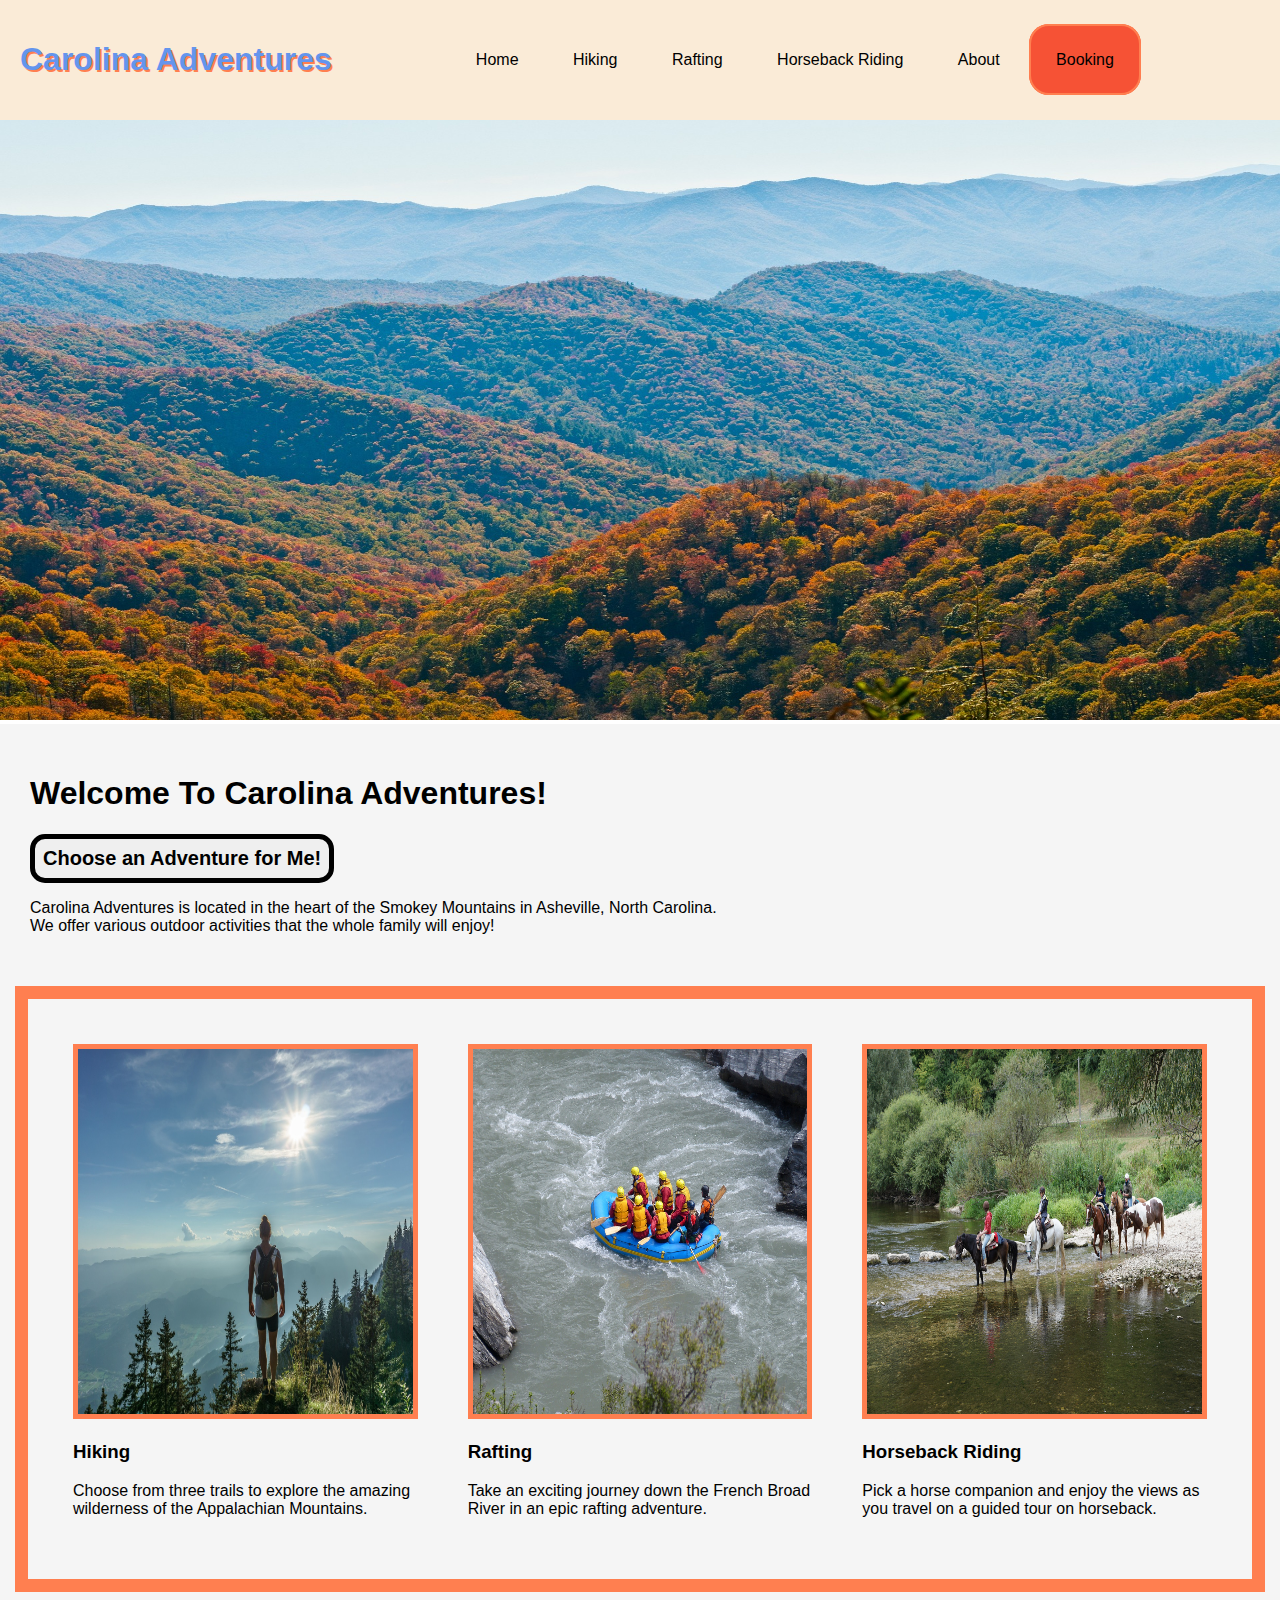
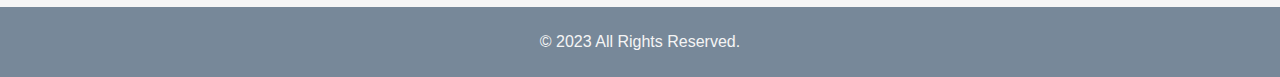
<file: index.html>
<!DOCTYPE html>
<html lang="en">
<head>
    <meta charset="UTF-8">
    <meta name="viewport" content="width=device-width, initial-scale=1.0">
    <title>Carolina Adventures</title>
    <link rel="stylesheet" href="css/style.css" />
</head>
<body>
   <carolina-header></carolina-header>
   <div>
        <img class="top-image" src="./images/appalachian.jpg" alt="appalachian mountains">
   </div>
   <main>
    <div class="pageDescription">
        <h1 class="index-words">Welcome To Carolina Adventures!</h1>
        <button>Choose an Adventure for Me!</button>
        <p class="index-words">Carolina Adventures is located in the heart of the Smokey Mountains in Asheville, North Carolina. <br>
        We offer various outdoor activities that the whole family will enjoy!</p>
    </div>    
    <section class="flexSection">
        <div class="card">
            <a href="hiking.html"><img class="indexImages" src="./images/hiking-index.jpg" alt="man hiking"></a>
            <h3 class="index-words">Hiking</h3>
            <p class="index-words">Choose from three trails to explore the amazing wilderness of the Appalachian Mountains.</p>
        </div>
        <div class="card">
            <a href="rafting.html"><img class="indexImages" src="./images/rafting-index.jpg" alt="rafting boat in river"></a>
            <h3 class="index-words" >Rafting</h3>
            <p class="index-words">Take an exciting journey down the French Broad River in an epic rafting adventure.</p>
        </div>
        <div class="card">
            <a href="horse-riding.html"><img class="indexImages" src="./images/horse-index.jpg" alt="horses standing in a creek"></a>
            <h3 class="index-words" >Horseback Riding</h3>
            <p class="index-words">Pick a horse companion and enjoy the views as you travel on a guided tour on horseback.</p>
        </div>
    </section>
   </main>
   <carolina-footer></carolina-footer>
   <script src="./js/header_footer.js"></script>
   <script src="./js/main.js"></script>
</body>
</html>
</file>
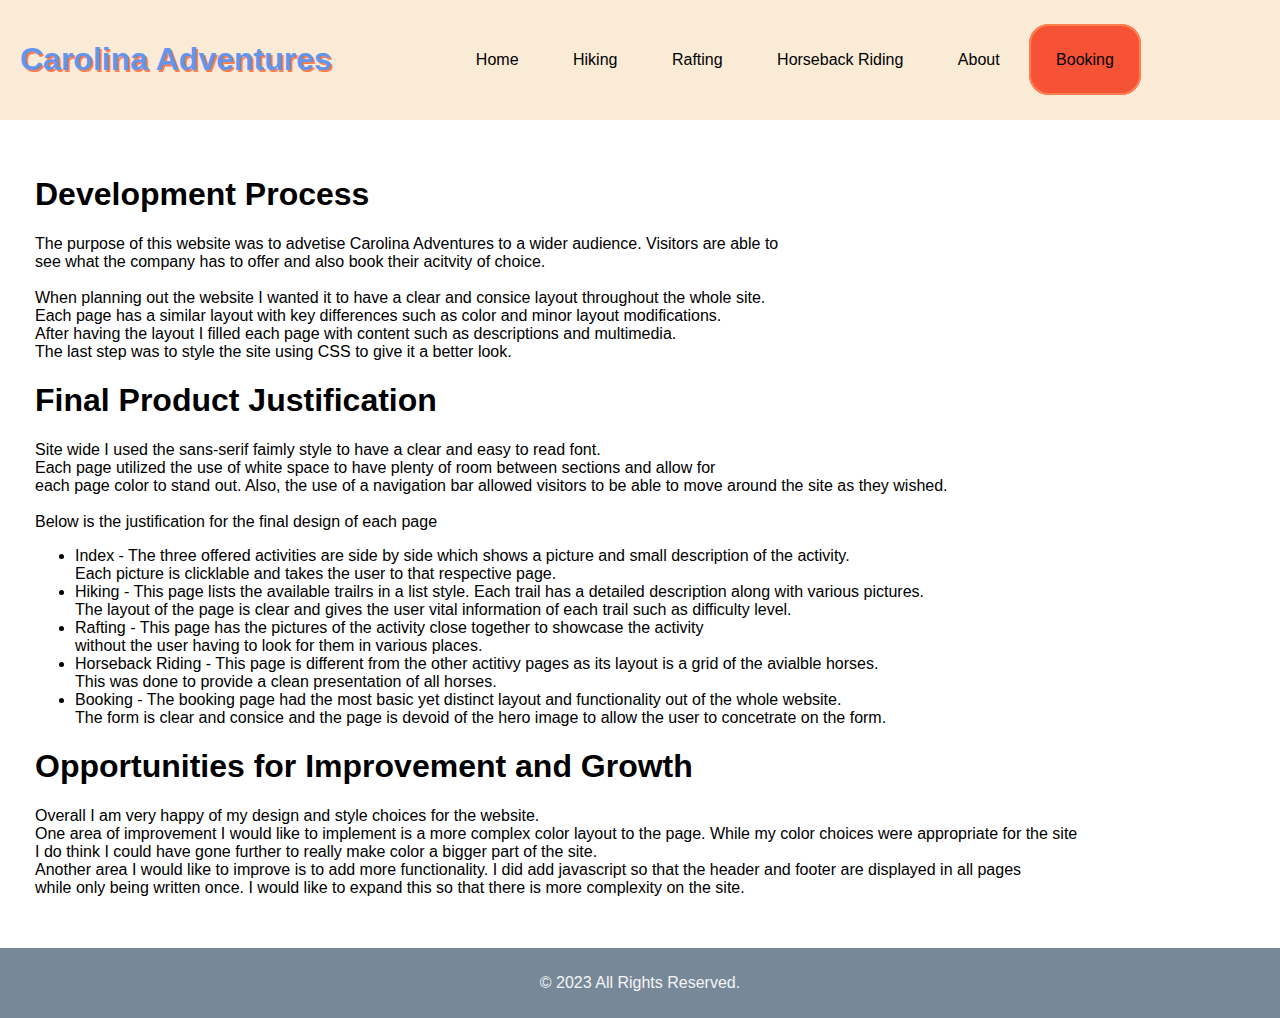
<file: about.html>
<!DOCTYPE html>
<html lang="en">
<head>
    <meta charset="UTF-8">
    <meta name="viewport" content="width=device-width, initial-scale=1.0">
    <title>About</title>
    <link rel="stylesheet" href="css/style.css" />
</head>
<body>
    <carolina-header></carolina-header>
    <section>
        <h1>Development Process</h1>
        <p>The purpose of this website was to advetise Carolina Adventures to a wider audience. Visitors are able to <br> see what the company
        has to offer and also book their acitvity of choice. <br> <br>
        When planning out the website I wanted it to have a clear and consice layout throughout the whole site. <br>
        Each page has a similar layout with key differences such as color and minor layout modifications. <br>
        After having the layout I filled each page with content such as descriptions and multimedia. <br>
        The last step was to style the site using CSS to give it a better look.</p>
        <h1>Final Product Justification</h1>
        <p>Site wide I used the sans-serif faimly style to have a clear and easy to read font. <br>
        Each page utilized the use of white space to have plenty of room between sections and allow for <br>
        each page color to stand out. Also, the use of a navigation bar allowed visitors 
        to be able to move around the site as they wished. <br><br>
        Below is the justification for the final design of each page</p>
        <ul>
            <li>Index - The three offered activities are side by side which shows a picture and small description of the activity. <br>
                Each picture is clicklable and takes the user to that respective page.</li>
            <li>Hiking - This page lists the available trailrs in a list style. Each trail has a detailed description along with various pictures. <br>
                The layout of the page is clear and gives the user vital information of each trail such as difficulty level.</li>
            <li>Rafting - This page has the pictures of the activity close together to showcase the activity <br>
                 without the user having to look for them in various places.</li>
            <li>Horseback Riding - This page is different from the other actitivy pages as its layout is a grid of the avialble horses. <br>
                This was done to provide a clean presentation of all horses.</li>
            <li>Booking - The booking page had the most basic yet distinct layout and functionality out of the whole website. <br>
                The form is clear and consice and the page is devoid of the hero image to allow the user to concetrate on the form.</li>
        </ul>
    
        <h1>Opportunities for Improvement and Growth</h1>
        <p>Overall I am very happy of my design and style choices for the website. <br>
            One area of improvement I would like to implement is a more complex color layout to the page. While my color choices were appropriate for the site <br>
            I do think I could have gone further to really make color a bigger part of the site. <br>
            Another area I would like to improve is to add more functionality. I did add javascript so that the header and footer are displayed in all pages <br> 
            while only being written once. I would like to expand this so that there is more complexity on the site.</p>
    </section>
    <carolina-footer></carolina-footer>
    <script src="./js/header_footer.js"></script>
</body>
</html>
</file>
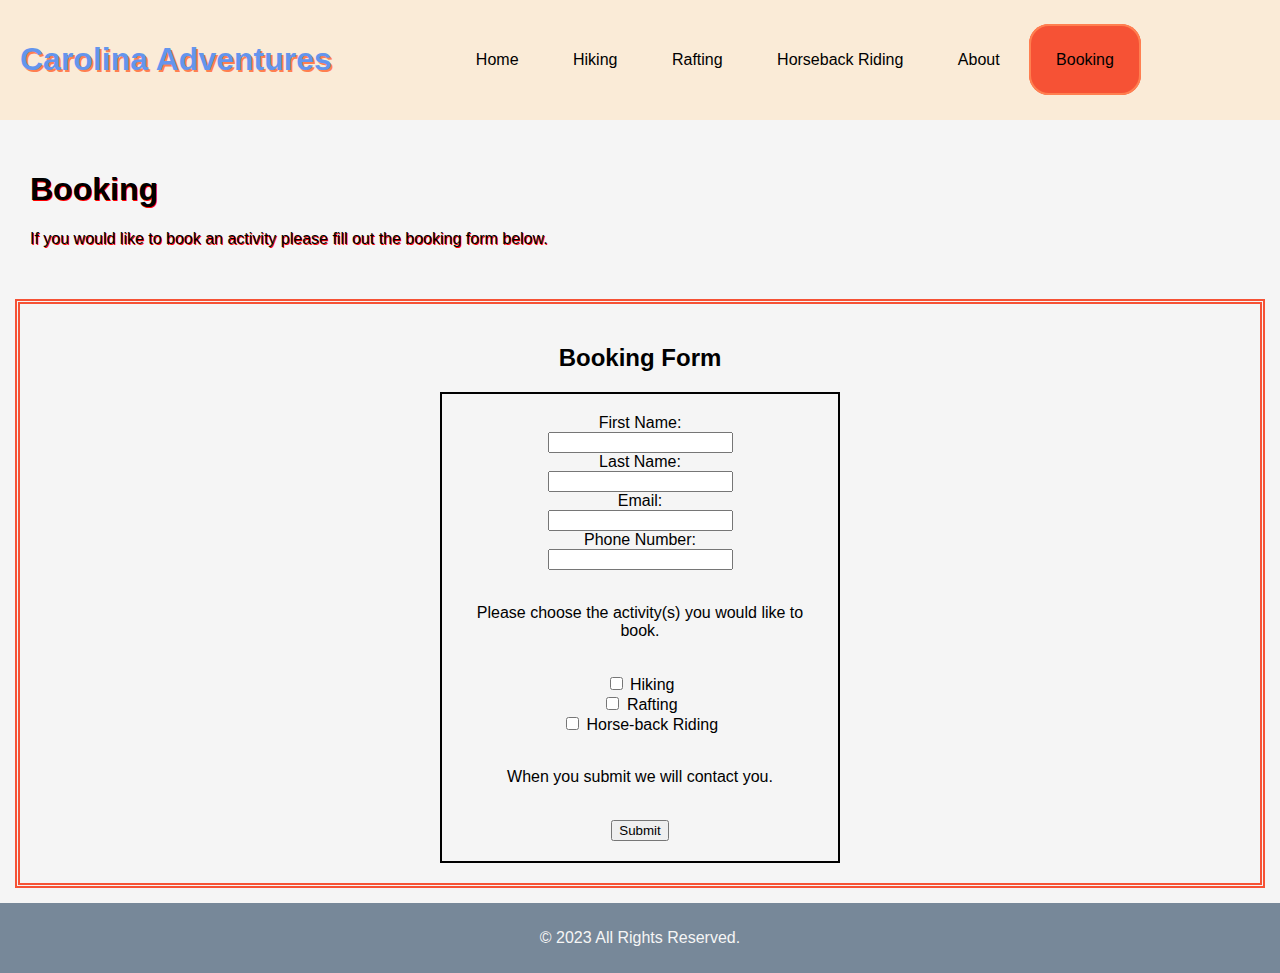
<file: booking.html>
<!DOCTYPE html>
<html lang="en">
<head>
    <meta charset="UTF-8">
    <meta name="viewport" content="width=device-width, initial-scale=1.0">
    <title>Booking</title>
    <link rel="stylesheet" href="css/style.css" />
</head>
<body>
    <carolina-header></carolina-header>
    <main>
        <div class="pageDescription">
            <h1 class="booking-words">Booking</h1>
            <p class="booking-words">If you would like to book an activity please fill out the booking form below.</p>
        </div>
        <section class="formContainer">
            <h2>Booking Form</h2>
            <form class="myForm" action="">
                <label for="fname">First Name:</label><br>
                <input type="text" id="fname" name="fname"><br>
                <label for="lname">Last Name:</label><br>
                <input type="text" id="lname" name="lname"><br>
                <label for="email">Email:</label><br>
                <input type="email" name="email" id="email"><br>
                <label for="number">Phone Number:</label><br>
                <input type="number" name="number" id="number"><br>
                <br>
                <p>Please choose the activity(s) you would like to book.</p> <br>
                <input type="checkbox" name="hiking" id="hiking">
                <label for="hiking">Hiking</label><br>
                <input type="checkbox" name="rafting" id="rafting">
                <label for="rafting">Rafting</label><br>
                <input type="checkbox" name="horseRiding" id="horseRiding">
                <label for="horseRiding">Horse-back Riding</label><br>
                <br>
                <p>When you submit we will contact you.</p><br>
                <input type="submit" value="Submit">

            </form>
        </section>
    </main>
    <carolina-footer></carolina-footer>
   <script src="./js/header_footer.js"></script>
</body>
</html>
</file>
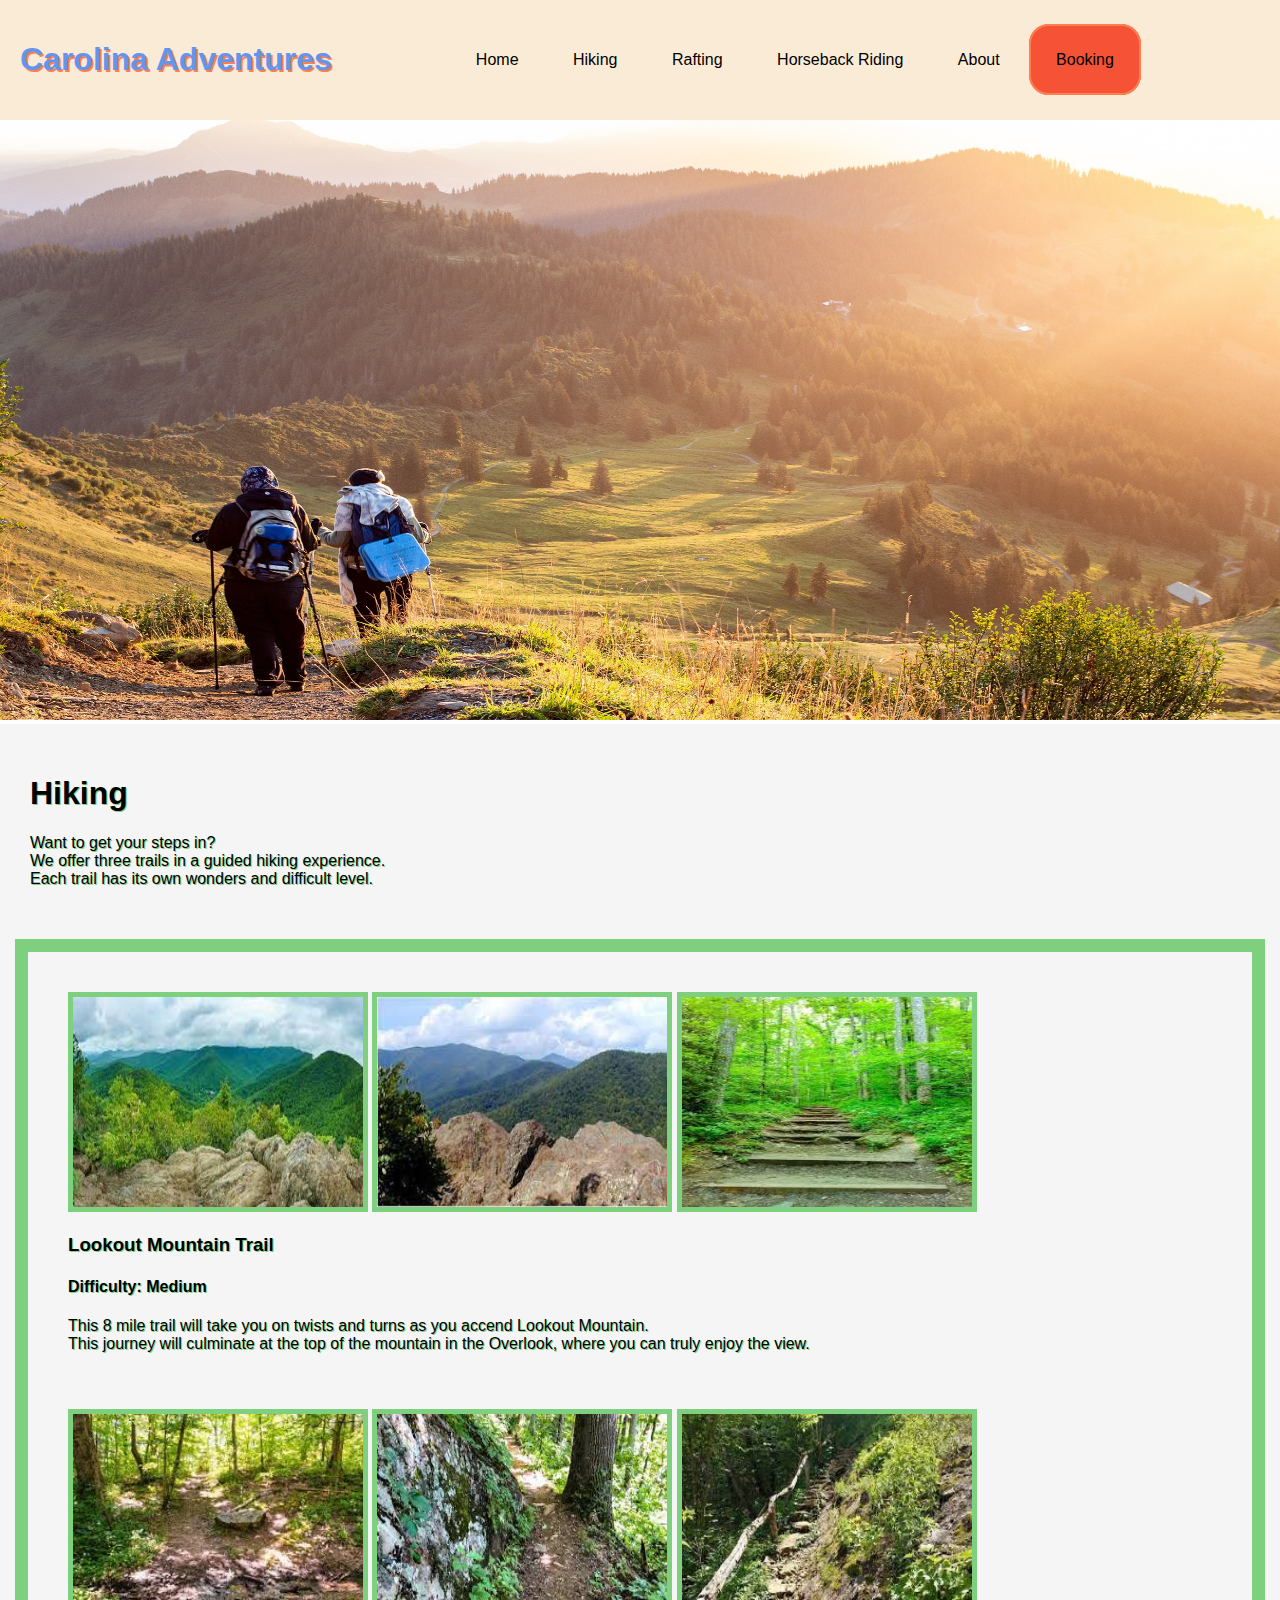
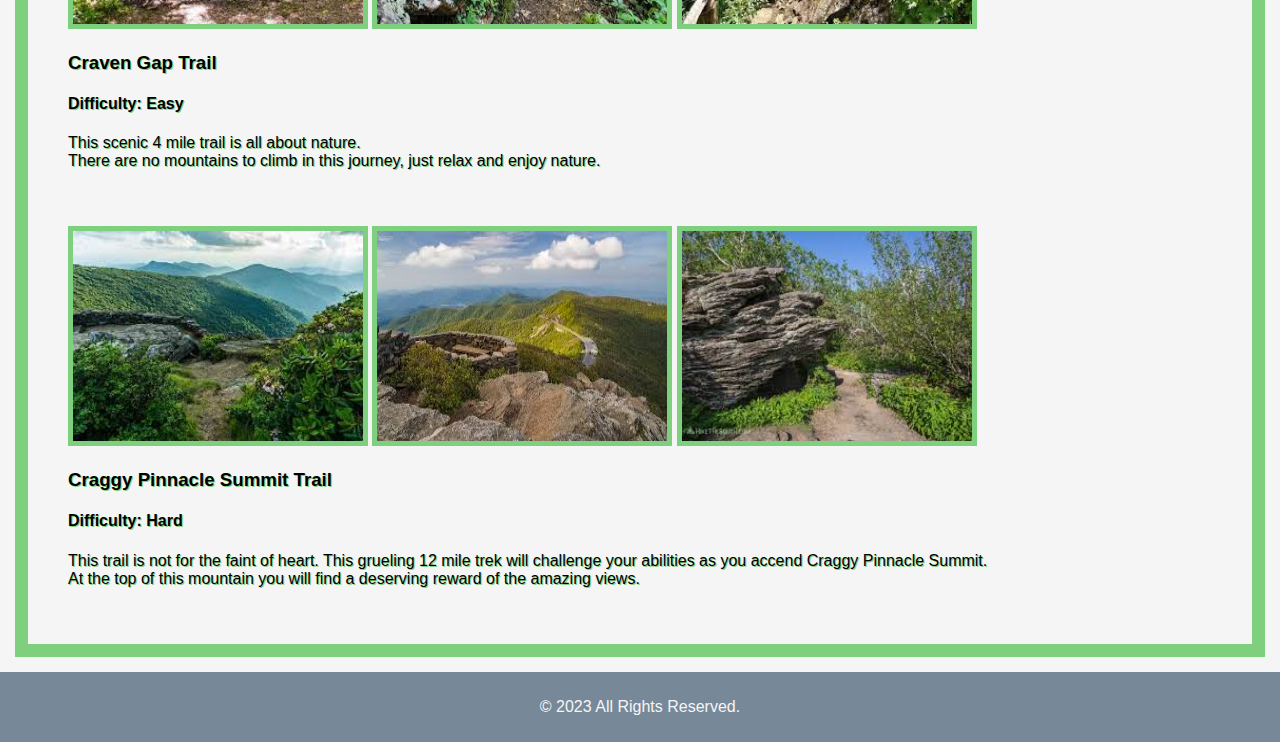
<file: hiking.html>
<!DOCTYPE html>
<html lang="en">
<head>
    <meta charset="UTF-8">
    <meta name="viewport" content="width=device-width, initial-scale=1.0">
    <title>Hiking</title>
    <link rel="stylesheet" href="css/style.css" />
    <script src="./js/header_footer.js"></script>
</head>
<body>
    <carolina-header></carolina-header>
    <div>
        <img class="top-image" src="./images/hiking-top.jpg" alt="appalachian mountains">
    </div>
    <main>
        <div class="pageDescription">
            <h1 class="hiking-word">Hiking</h1>
            <p class="hiking-word">Want to get your steps in? <br>
             We offer three trails in a guided hiking experience.<br>
             Each trail has its own wonders and difficult level.</p>
        </div>
        <section class="trailContainer">
            <div class="trailSection">
                <img  class="extra-images" src="./images/lookout2.jpg" alt="mountain top">
                <img  class="extra-images" src="./images/lookout.jpg" alt="mountain top">
                <img  class="extra-images" src="./images/lookout3.jpg" alt="stairs in a trail">
                <h3 class="hiking-word">Lookout Mountain Trail</h3>
                <h4 class="hiking-word">Difficulty: Medium</h4>
                <p class="hiking-word">This 8 mile trail will take you on twists and turns as you accend Lookout Mountain.<br>
                This journey will culminate at the top of the mountain in the Overlook, where you can truly enjoy the view.</p>
            </div>
            <div class="trailSection" id="middleTrail">
                <img  class="extra-images" src="./images/craven.jpg" alt="mountain top">
                <img  class="extra-images" src="./images/craven2.jpg" alt="mountain top">
                <img  class="extra-images" src="./images/craven3.jpg" alt="stairs in a trail">
                <h3 class="hiking-word">Craven Gap Trail</h3>
                <h4 class="hiking-word">Difficulty: Easy</h4>
                <p class="hiking-word">This scenic 4 mile trail is all about nature. <br>
                There are no mountains to climb in this journey, just relax and enjoy nature.</p>
            </div>
            <div class="trailSection">
                <img  class="extra-images" src="./images/craggy.jpg" alt="mountain top">
                <img  class="extra-images" src="./images/craggy2.jpg" alt="mountain top">
                <img  class="extra-images" src="./images/craggy3.jpg" alt="stairs in a trail">
                <h3 class="hiking-word">Craggy Pinnacle Summit Trail</h3>
                <h4 class="hiking-word">Difficulty: Hard</h4>
                <p class="hiking-word">This trail is not for the faint of heart. This grueling 12 mile trek will challenge your abilities as you accend Craggy Pinnacle Summit. <br>
                At the top of this mountain you will find a deserving reward of the amazing views.</p>
            </div>
        </section>  
    </main>
    <carolina-footer></carolina-footer>
    
</body>
</html>
</file>
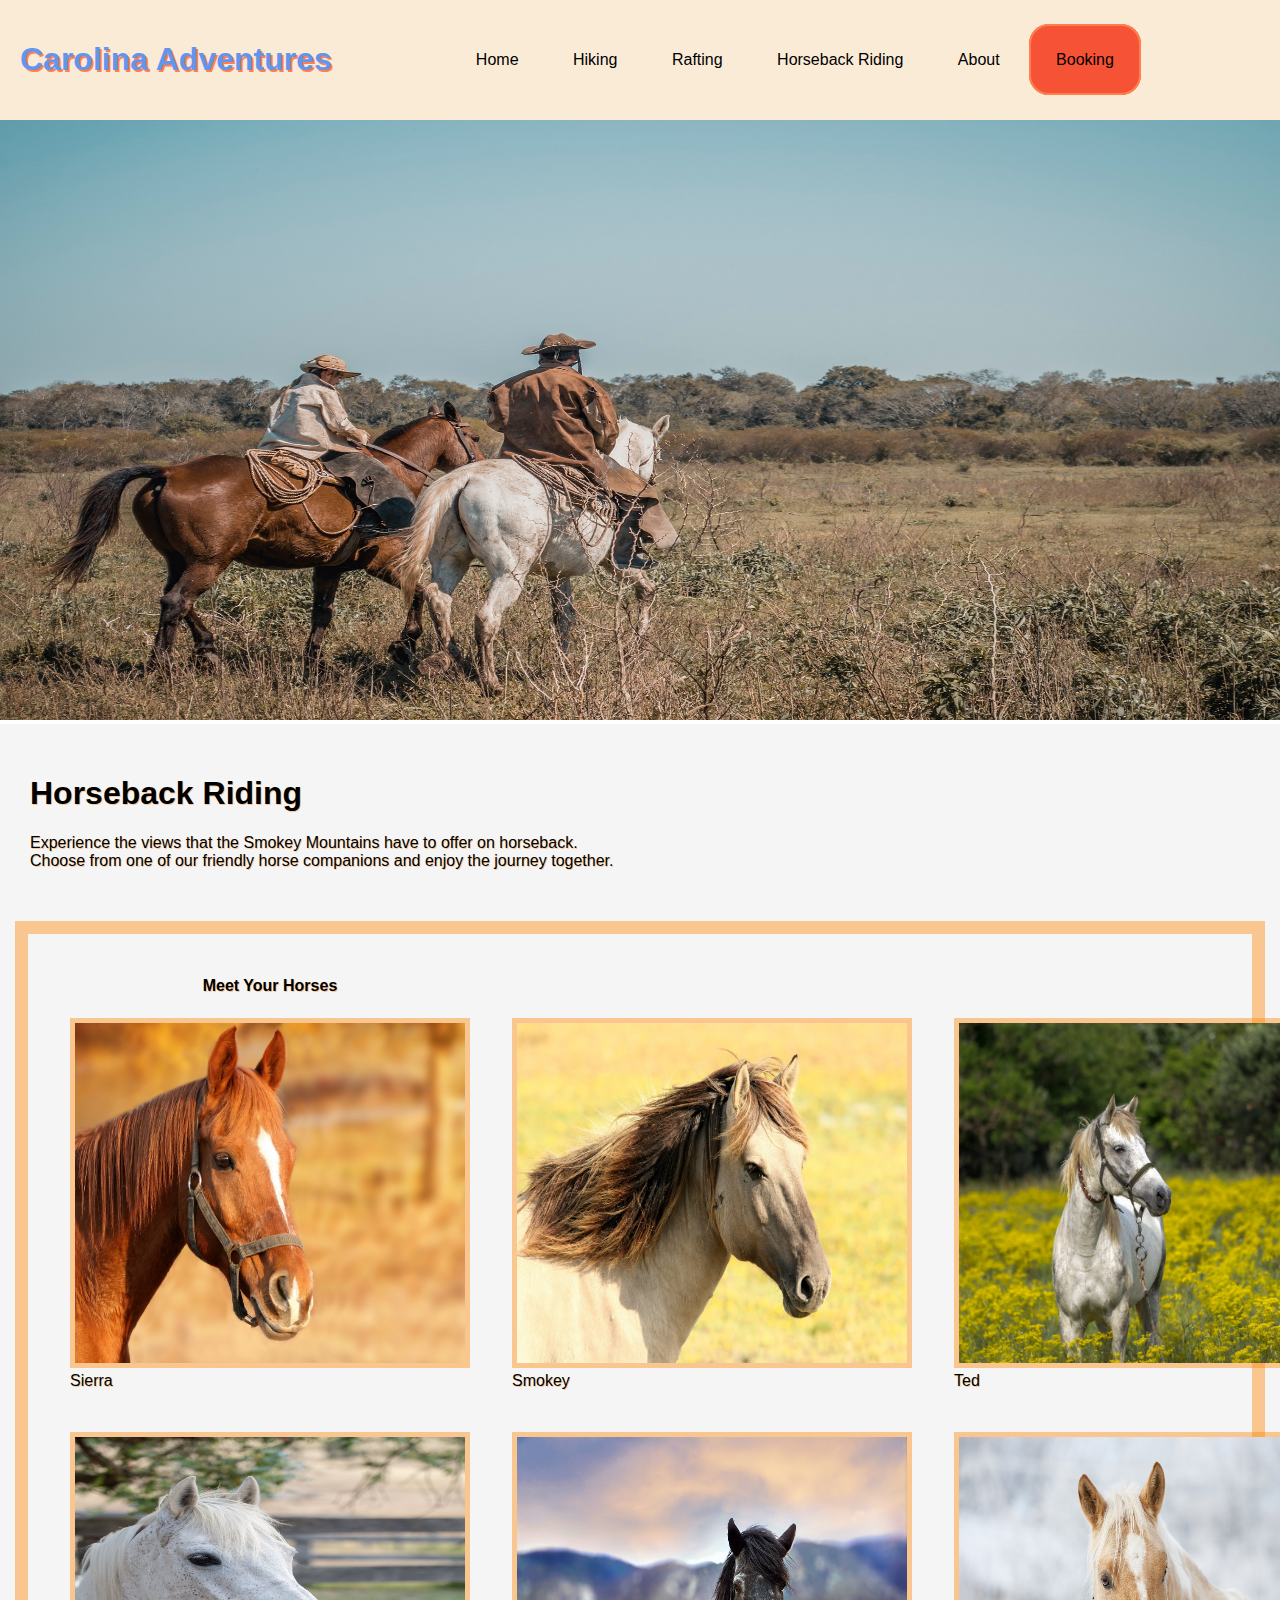
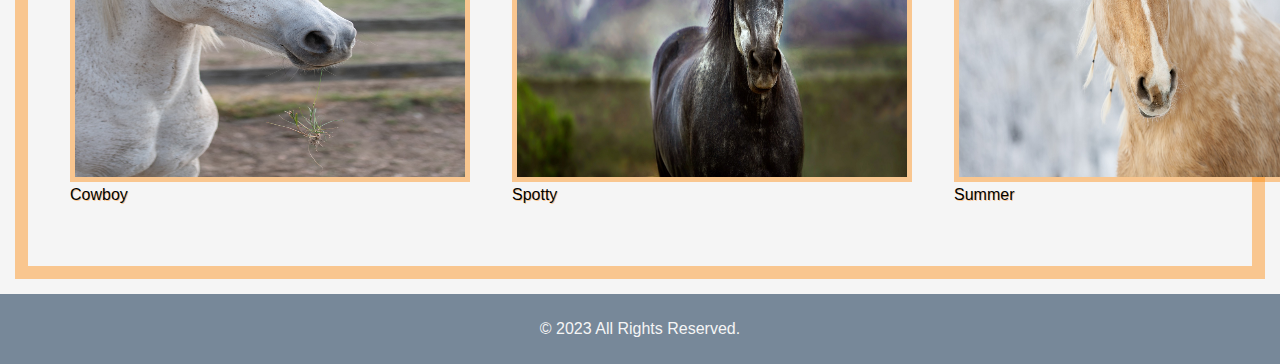
<file: horse-riding.html>
<!DOCTYPE html>
<html lang="en">
<head>
    <meta charset="UTF-8">
    <meta name="viewport" content="width=device-width, initial-scale=1.0">
    <title>Horse Riding</title>
    <link rel="stylesheet" href="css/style.css" />
</head>
<body>
    <carolina-header></carolina-header>
    <div>
        <img class="top-image" src="./images/horse-top.jpg" alt="two cowboys riding horses">
    </div>
    <main>
        <div class="pageDescription">
            <h1 class="horse-words">Horseback Riding</h1>
            <p class="horse-words">Experience the views that the Smokey Mountains have to offer on horseback.<br>
            Choose from one of our friendly horse companions and enjoy the journey together. <br></p>
        </div>
        <section class="tableContainer">
            <table>
                <th class="horse-words">Meet Your Horses</th>
                <tr>
                    <td class="horse-words"><img class="horse-image" src="./images/sierra.jpg" alt="horse"><br>Sierra</td>
                    <td class="horse-words"><img class="horse-image" src="./images/smokey.jpg" alt="horse"><br>Smokey</td>
                    <td class="horse-words"><img class="horse-image" src="./images/ted.jpg" alt="horse"><br>Ted</td>
                </tr>
                <tr>
                    <td class="horse-words"><img class="horse-image" src="./images/cowboy.jpg" alt="horse"><br>Cowboy</td>
                    <td class="horse-words"><img class="horse-image" src="./images/spotty.jpg" alt="horse"><br>Spotty</td>
                    <td class="horse-words"><img class="horse-image" src="./images/summer.jpg" alt="horse"><br>Summer</td>
                </tr>
            </table>
        </section>
    </main>
    <carolina-footer></carolina-footer>
    <script src="./js/header_footer.js"></script>
</body>
</html>
</file>
<file: css/style.css>
/*Carolina Adventures CSS Styles*/
/*******************************/

/**************************************Site Wide Styles*****************************************************/
* {
    box-sizing: border-box;
    font-family: verdana, Tahoma, sans-serif;
}
body {
    font-family: verdana, Tahoma, sans-serif;
    font-size: 16px;
    margin: 0px;
    padding: 0px;
    min-height: 100vh;
    display: flex;
    flex-direction: column;
}

/*Header and Footer Styles*/
#companyLogo {
    color: cornflowerblue;
    text-shadow: 2px 2px coral;
}
header {
    display: flex;
    background-color: antiquewhite;
}
header, footer{
    padding: 20px;
    
}
footer {
    text-align: center;
    color: whitesmoke;
    padding: 10px;
    background-color: lightslategray;
}

/*Nav Bar Styles*/
nav{
    margin-left: auto;
    margin-right: auto;
    margin-top: auto;
    margin-bottom: auto;
    padding: 20px;
}
.navLink {
    padding: 25px;
}
#booking {
    border: 2px solid coral;
    background-color: rgb(246, 82, 53);
    border-radius: 20px;
}
nav a:link {color: black; text-decoration: none;}
nav a:visited {color: black;}
nav a:hover {color:brown}
nav a:active {color: aqua;}

.top-image {
    height: 600px;
    width: 100%;
}
.pageDescription {
    padding: 20px;
    margin: 10px;
}
main {
    width: 100%;
    margin: 0 auto;
    flex: 1 0 auto;
    background-color: whitesmoke;
}
section {
    padding: 20px;
    margin: 15px;
}
/**************************************************INDEX*******************************************************************/
.flexSection {
    display: flex;
    justify-content: space-between;
    border: 13px solid coral;
}
.card {
    width: 33%;
    margin: 20px;
    padding: 5px;
}
.indexImages {
    height: 375px;
    width: 100%;
    border: 5px solid coral;
}
button {
    border-radius: 8px;
    padding: 8px;
    font-weight: bold;
    font-size: 20px;
    border: 5px solid black;
    border-radius: 15px;
}
/**************************************************Horse-Riding*******************************************************************/
.tableContainer {
    border: 13px solid rgba(255, 132, 0, 0.416);
}
table {
    margin: 20px;
    margin-left: auto;
    margin-right: auto;
}
td {
    margin: 10px;
    padding: 20px;
}
.horse-image {
    height: 350px;
    width: 400px;
    border: 5px solid rgba(255, 132, 0, 0.416);
}
.horse-words {
    text-shadow: 1px 1px rgba(255, 132, 0, 0.416);
}
/**************************************************Hiking*******************************************************************/
.trailContainer {
    display: flex;
    flex-direction: column;
    border: 13px solid rgb(126, 208, 126);
}
.trailSection {
    padding: 20px;
}
.extra-images {
    height: 220px;
    width: 300px;
    border: 5px solid rgb(126, 208, 126);
}
.hiking-word {
    text-shadow: 1px 1px rgb(126, 208, 126);
}
/**************************************************Rafting*******************************************************************/
.raftingContainer {
    display: flex;
    border: 13px solid lightblue;
}
.raftingSection {
    padding: 30px;
    margin-left: auto;
    margin-right: auto;

}
.raftingPicture {
    justify-content: center;
    height: 250px;
    width: 450px;
    border: 5px solid lightblue;
}
.rafting-words {
    text-shadow: 1px 1px lightblue;
}
/**************************************************Booking*******************************************************************/
.formContainer {
    padding: 20px;
    text-align: center;
    border: 5px double rgb(246, 82, 53);
}
.myForm {
    padding: 20px;
    border: 2px solid black;
    width: 400px;
    margin-left: auto;
    margin-right: auto;
}
.booking-words {
    text-shadow: 1px 1px red;
}
/**************************************************About**********************************************************************/
</file>
